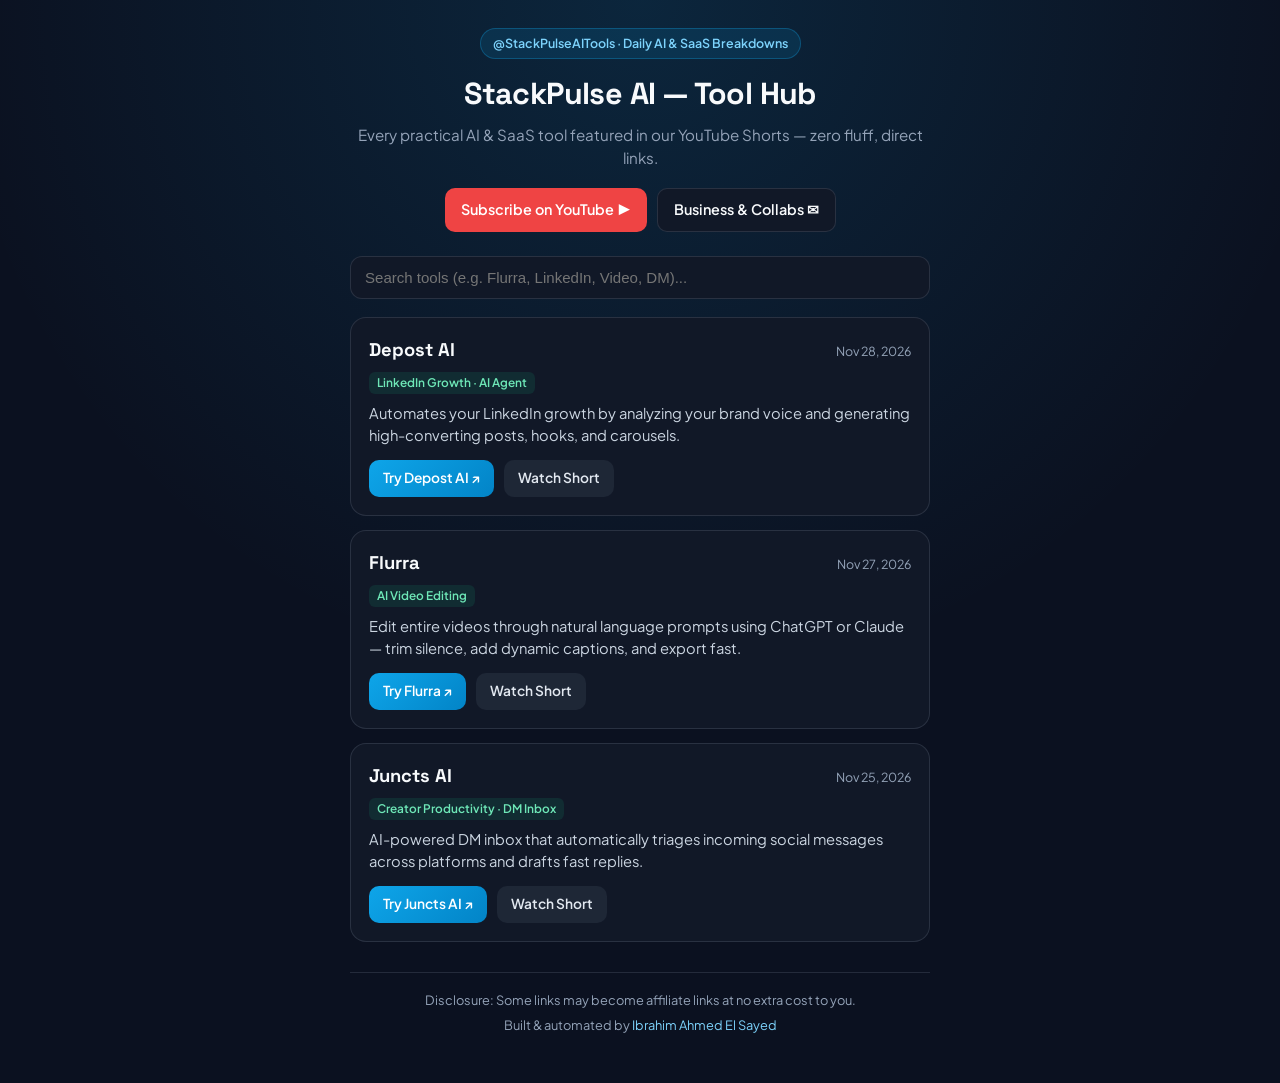
<file: stackpulse/index.html>
<!DOCTYPE html>
<html lang="en">
<head>
  <meta charset="UTF-8" />
  <meta name="viewport" content="width=device-width, initial-scale=1.0" />
  <title>StackPulse AI — Featured AI &amp; SaaS Tools</title>
  <meta name="description" content="Official Link in Bio for StackPulse AI (@StackPulseAITools): daily practical AI &amp; SaaS tools featured in our YouTube Shorts." />
  <meta property="og:title" content="StackPulse AI — Featured AI &amp; SaaS Tools" />
  <meta property="og:description" content="Try every practical AI &amp; SaaS tool featured on @StackPulseAITools." />
  <meta property="og:type" content="website" />
  <meta property="og:url" content="https://ibrahim-a-elsayed-eng.github.io/stackpulse/" />
  <link rel="icon" type="image/svg+xml" href="../assets/favicon.svg" />
  <link rel="preconnect" href="https://fonts.googleapis.com" />
  <link rel="preconnect" href="https://fonts.gstatic.com" crossorigin />
  <link href="https://fonts.googleapis.com/css2?family=Plus+Jakarta+Sans:wght@400;500;600;700&family=Space+Grotesk:wght@600;700&display=swap" rel="stylesheet" />
  <style>
    :root {
      --bg: #0b1120;
      --surface: #111827;
      --surface-hover: #1e293b;
      --border: rgba(148, 163, 184, 0.18);
      --text: #f8fafc;
      --muted: #94a3b8;
      --accent: #0ea5e9;
      --accent-2: #10b981;
      --yt: #ef4444;
    }
    * { box-sizing: border-box; margin: 0; padding: 0; }
    body {
      font-family: 'Plus Jakarta Sans', -apple-system, BlinkMacSystemFont, sans-serif;
      background: radial-gradient(circle at top center, rgba(14, 165, 233, 0.14), transparent 55%), var(--bg);
      color: var(--text);
      min-height: 100vh;
      line-height: 1.5;
      padding: 28px 16px 48px;
    }
    .wrap { max-width: 580px; margin: 0 auto; }
    .hero { text-align: center; margin-bottom: 24px; }
    .badge {
      display: inline-flex; align-items: center; gap: 6px;
      padding: 5px 12px; border-radius: 999px;
      background: rgba(14, 165, 233, 0.12); border: 1px solid rgba(14, 165, 233, 0.3);
      color: #7dd3fc; font-size: 0.78rem; font-weight: 600; margin-bottom: 12px;
    }
    h1 {
      font-family: 'Space Grotesk', sans-serif;
      font-size: 1.9rem; letter-spacing: -0.02em; margin-bottom: 8px;
    }
    .subtitle { color: var(--muted); font-size: 0.95rem; margin-bottom: 18px; }
    .hero-actions { display: flex; gap: 10px; justify-content: center; flex-wrap: wrap; }
    .btn {
      display: inline-flex; align-items: center; justify-content: center; gap: 6px;
      padding: 10px 16px; border-radius: 10px; font-weight: 600; font-size: 0.9rem;
      text-decoration: none; transition: transform 0.15s ease, opacity 0.15s ease;
    }
    .btn:hover { transform: translateY(-1px); opacity: 0.95; }
    .btn-yt { background: var(--yt); color: #fff; }
    .btn-outline {
      background: var(--surface); color: var(--text);
      border: 1px solid var(--border);
    }
    .search-box { margin: 22px 0 18px; }
    .search-box input {
      width: 100%; padding: 12px 14px; border-radius: 12px;
      border: 1px solid var(--border); background: var(--surface);
      color: var(--text); font-size: 0.94rem; outline: none;
    }
    .search-box input:focus { border-color: var(--accent); }
    .list { display: flex; flex-direction: column; gap: 14px; }
    .card {
      background: var(--surface); border: 1px solid var(--border);
      border-radius: 16px; padding: 18px;
      transition: border-color 0.15s ease, background 0.15s ease;
    }
    .card:hover { border-color: rgba(14, 165, 233, 0.45); background: var(--surface-hover); }
    .card-top {
      display: flex; justify-content: space-between; align-items: baseline; gap: 12px;
      margin-bottom: 6px;
    }
    .card h2 { font-family: 'Space Grotesk', sans-serif; font-size: 1.15rem; }
    .date { font-size: 0.78rem; color: var(--muted); white-space: nowrap; }
    .tag {
      display: inline-block; font-size: 0.74rem; font-weight: 600;
      color: #6ee7b7; background: rgba(16, 185, 129, 0.12);
      padding: 2px 8px; border-radius: 6px; margin-bottom: 8px;
    }
    .card p { color: #cbd5e1; font-size: 0.92rem; margin-bottom: 14px; }
    .card-links { display: flex; gap: 10px; flex-wrap: wrap; }
    .btn-primary { background: linear-gradient(135deg, #0ea5e9, #0284c7); color: #fff; font-size: 0.86rem; padding: 8px 14px; }
    .btn-ghost { background: rgba(148, 163, 184, 0.1); color: #e2e8f0; font-size: 0.86rem; padding: 8px 14px; }
    footer {
      margin-top: 30px; padding-top: 18px; border-top: 1px solid var(--border);
      text-align: center; color: var(--muted); font-size: 0.8rem;
    }
    footer a { color: #7dd3fc; text-decoration: none; }
    .empty { display: none; text-align: center; color: var(--muted); padding: 24px 0; }
  </style>
</head>
<body>
  <main class="wrap">
    <header class="hero">
      <div class="badge">@StackPulseAITools · Daily AI &amp; SaaS Breakdowns</div>
      <h1>StackPulse AI — Tool Hub</h1>
      <p class="subtitle">Every practical AI &amp; SaaS tool featured in our YouTube Shorts — zero fluff, direct links.</p>
      <div class="hero-actions">
        <a class="btn btn-yt" href="https://www.youtube.com/@StackPulseAITools?sub_confirmation=1" target="_blank" rel="noopener noreferrer">Subscribe on YouTube ▶</a>
        <a class="btn btn-outline" href="mailto:ibrahim.a.elsayed.eng@gmail.com">Business &amp; Collabs ✉</a>
      </div>
    </header>

    <div class="search-box">
      <input id="tool-search" type="search" placeholder="Search tools (e.g. Flurra, LinkedIn, Video, DM)..." aria-label="Search tools" />
    </div>

    <section class="list" id="tool-list">
      <article class="card" data-search="depost ai linkedin brand voice automation posts">
        <div class="card-top">
          <h2>Depost AI</h2>
          <span class="date">Nov 28, 2026</span>
        </div>
        <span class="tag">LinkedIn Growth · AI Agent</span>
        <p>Automates your LinkedIn growth by analyzing your brand voice and generating high-converting posts, hooks, and carousels.</p>
        <div class="card-links">
          <a class="btn btn-primary" href="https://www.producthunt.com/products/depost-ai" target="_blank" rel="noopener noreferrer">Try Depost AI ↗</a>
          <a class="btn btn-ghost" href="https://www.youtube.com/shorts/8wpljxsIXhQ" target="_blank" rel="noopener noreferrer">Watch Short</a>
        </div>
      </article>

      <article class="card" data-search="flurra video editing chatgpt claude prompts">
        <div class="card-top">
          <h2>Flurra</h2>
          <span class="date">Nov 27, 2026</span>
        </div>
        <span class="tag">AI Video Editing</span>
        <p>Edit entire videos through natural language prompts using ChatGPT or Claude — trim silence, add dynamic captions, and export fast.</p>
        <div class="card-links">
          <a class="btn btn-primary" href="https://www.producthunt.com/products/flurra" target="_blank" rel="noopener noreferrer">Try Flurra ↗</a>
          <a class="btn btn-ghost" href="https://www.youtube.com/shorts/n1vM2VI0qZE" target="_blank" rel="noopener noreferrer">Watch Short</a>
        </div>
      </article>

      <article class="card" data-search="juncts ai social media dm inbox automation">
        <div class="card-top">
          <h2>Juncts AI</h2>
          <span class="date">Nov 25, 2026</span>
        </div>
        <span class="tag">Creator Productivity · DM Inbox</span>
        <p>AI-powered DM inbox that automatically triages incoming social messages across platforms and drafts fast replies.</p>
        <div class="card-links">
          <a class="btn btn-primary" href="https://www.producthunt.com/products/juncts" target="_blank" rel="noopener noreferrer">Try Juncts AI ↗</a>
          <a class="btn btn-ghost" href="https://www.youtube.com/shorts/AAJAXvo9Tyw" target="_blank" rel="noopener noreferrer">Watch Short</a>
        </div>
      </article>
    </section>

    <p class="empty" id="empty-state">No matching tools found. Try another keyword.</p>

    <footer>
      <p>Disclosure: Some links may become affiliate links at no extra cost to you.</p>
      <p style="margin-top: 6px;">Built &amp; automated by <a href="https://ibrahim-a-elsayed-eng.github.io/" target="_blank" rel="noopener noreferrer">Ibrahim Ahmed El Sayed</a></p>
    </footer>
  </main>

  <script>
    const input = document.getElementById('tool-search');
    const cards = Array.from(document.querySelectorAll('#tool-list .card'));
    const empty = document.getElementById('empty-state');
    input.addEventListener('input', () => {
      const q = input.value.trim().toLowerCase();
      let visible = 0;
      cards.forEach(card => {
        const hay = (card.innerText + ' ' + (card.dataset.search || '')).toLowerCase();
        const show = !q || hay.includes(q);
        card.style.display = show ? 'block' : 'none';
        if (show) visible++;
      });
      empty.style.display = visible ? 'none' : 'block';
    });
  </script>
</body>
</html>
</file>
